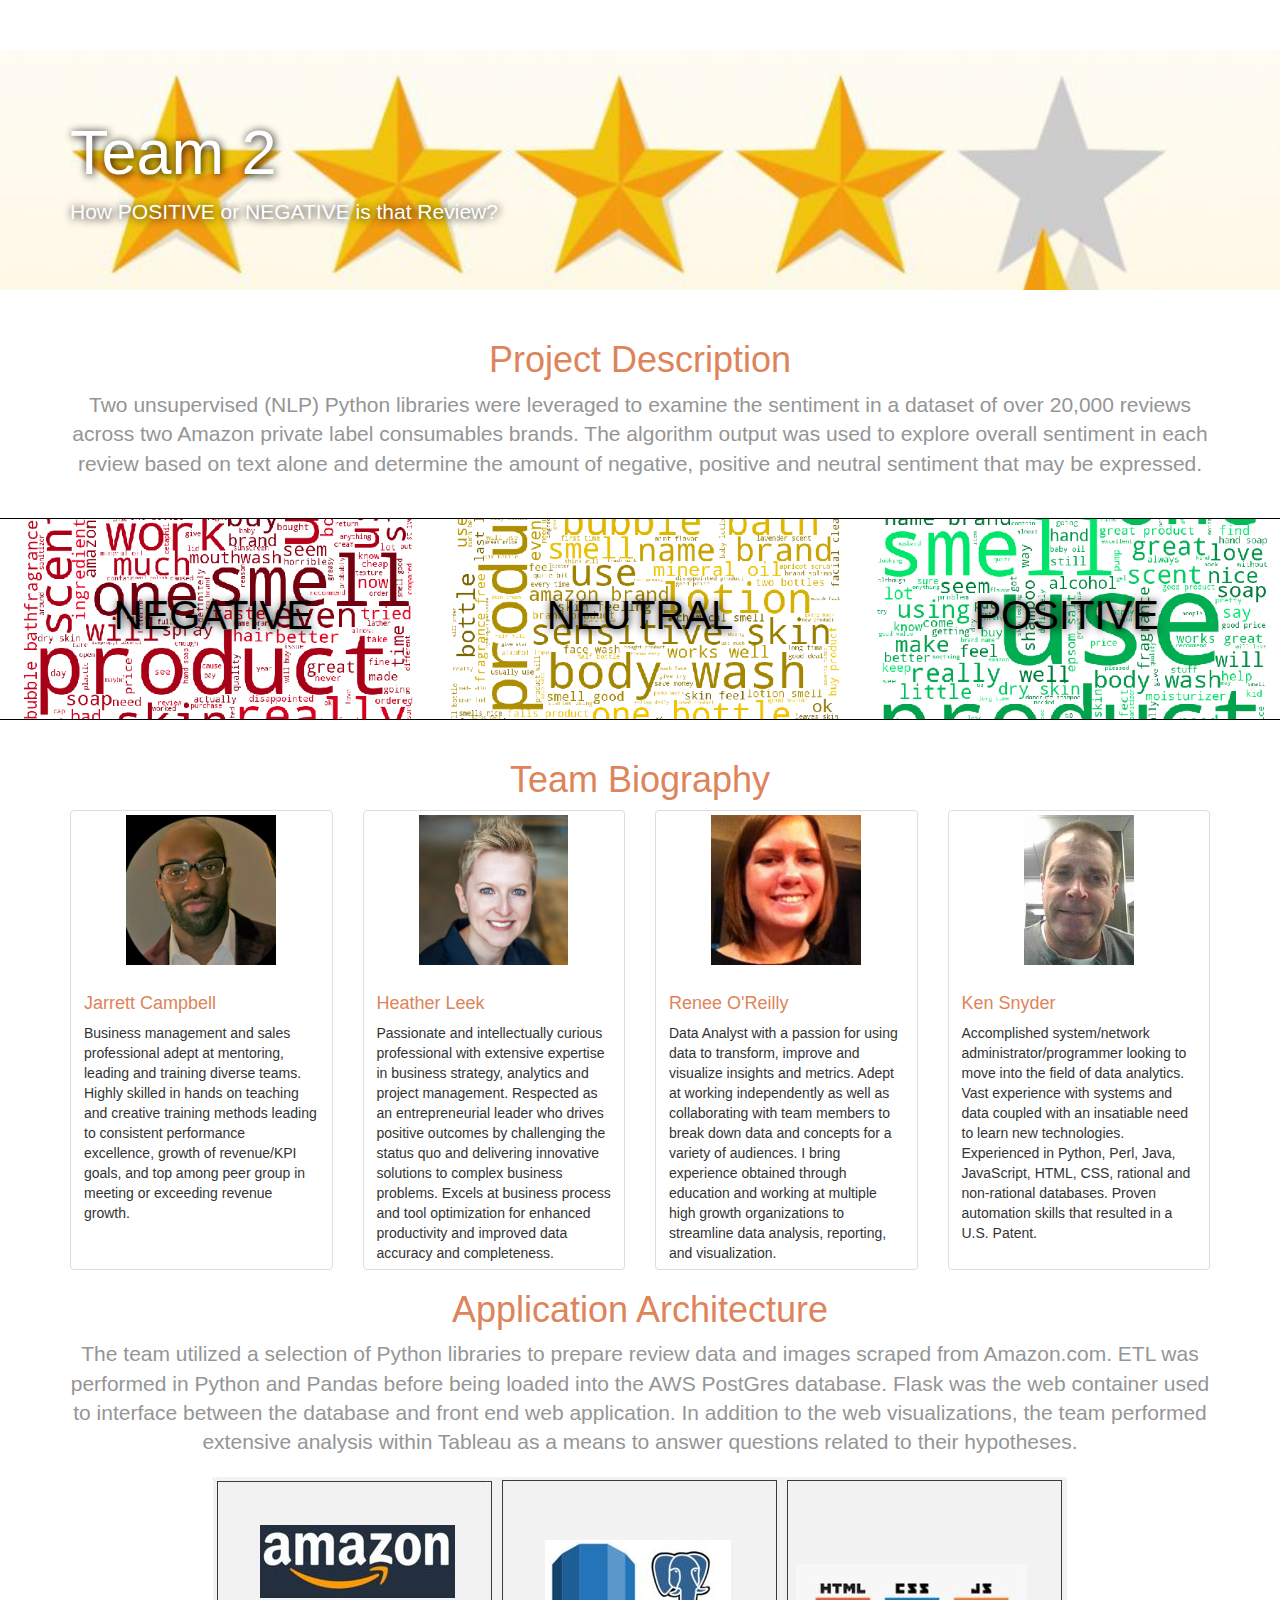
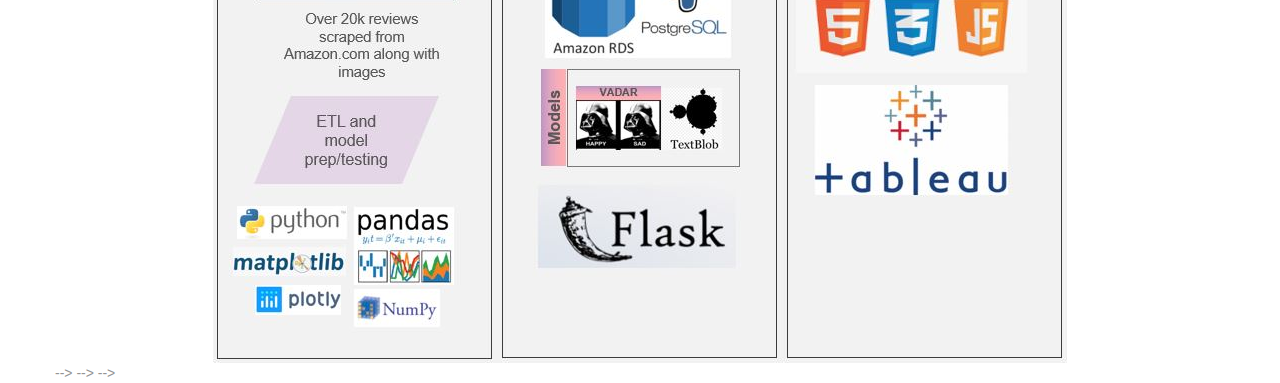
<file: business-1/business-1/index.html>
<!DOCTYPE html>
<!-- Template by Quackit.com -->
<!-- Images by various sources under the Creative Commons CC0 license and/or the Creative Commons Zero license. 
Although you can use them, for a more unique website, replace these images with your own. -->
<html lang="en">
<head>
    <meta charset="utf-8">
    <meta http-equiv="X-UA-Compatible" content="IE=edge">
    <meta name="viewport" content="width=device-width, initial-scale=1">
    <!-- The above 3 meta tags *must* come first in the head; any other head content must come *after* these tags -->

    <title>Business 2</title>

    <!-- Bootstrap Core CSS -->
    <link href="css/bootstrap.min.css" rel="stylesheet">

    <!-- Custom CSS: You can use this stylesheet to override any Bootstrap styles and/or apply your own styles -->
    <link href="css/custom.css" rel="stylesheet">

    <!-- HTML5 Shim and Respond.js IE8 support of HTML5 elements and media queries -->
    <!-- WARNING: Respond.js doesn't work if you view the page via file:// -->
    <!--[if lt IE 9]>
        <script src="https://oss.maxcdn.com/libs/html5shiv/3.7.0/html5shiv.js"></script>
        <script src="https://oss.maxcdn.com/libs/respond.js/1.4.2/respond.min.js"></script>
    <![endif]-->

</head>

<body>

    <!-- Navigation -->
    <!-- <nav class="navbar navbar-default navbar-fixed-top" role="navigation">
        <div class="container">
            Logo and responsive toggle
            <div class="navbar-header">
                <button type="button" class="navbar-toggle" data-toggle="collapse" data-target="#navbar">
                    <span class="sr-only">Toggle navigation</span>
                    <span class="icon-bar"></span>
                    <span class="icon-bar"></span>
                    <span class="icon-bar"></span>
                </button>
                <a class="navbar-brand" href="#">
                	<span class="glyphicon glyphicon-fire"></span> 
                	LOGO
                </a>
            </div>
            <!-- Navbar links -->
            <!-- <div class="collapse navbar-collapse" id="navbar">
                <ul class="nav navbar-nav navbar-right">
                    <li class="active">
                        <a href="#">Home</a>
                    </li>
                    <li>
                        <a href="#">Products</a>
                    </li>
					<li class="dropdown">
						<a href="#" class="dropdown-toggle" data-toggle="dropdown" role="button" aria-haspopup="true" aria-expanded="false">Services <span class="caret"></span></a>
						<ul class="dropdown-menu" aria-labelledby="about-us">
							<li><a href="#">Engage</a></li>
							<li><a href="#">Pontificate</a></li>
							<li><a href="#">Synergize</a></li>
						</ul>
					</li>
                    <li>
                        <a href="#">My Account</a>
                    </li>
                    <li>
                        <a href="#"><span class="glyphicon glyphicon-shopping-cart"></span> My Cart</a>
                    </li> -->
                <!-- </ul>
            </div><!-- /.navbar-collapse -->
        <!-- </div><!-- /.container -->
    <!-- </nav> --> 

	<!-- Feature -->
	<div class="jumbotron feature">
		<div class="container">
			<h1>Team 2</h1>
			<p>How POSITIVE or NEGATIVE is that Review?</p>
		</div>
	</div>


    <!-- Heading -->
    <div class="container">
        <div class="row">
            <div class="col-xs-12">
                <h1 class="text-center">Project Description</h1>
                <p class="lead text-center">Two unsupervised (NLP) Python libraries were leveraged to examine the sentiment in a dataset of over 20,000 reviews across two Amazon private label consumables brands.  The algorithm output was used to explore overall sentiment in each review based on text alone and determine the amount of negative, positive and neutral sentiment that may be expressed.</p>
            </div>
        </div>
    </div>

    <!-- Promos -->
	<div class="container-fluid">
        <div class="row promo">
        	<a href="#">
				<div class="col-md-4 promo-item item-1">
					<h3>
						NEGATIVE
					</h3>
				</div>
            </a>
            <a href="#">
				<div class="col-md-4 promo-item item-2">
					<h3>
						NEUTRAL
					</h3>
				</div>
            </a>
			
			<a href="#">
				<div class="col-md-4 promo-item item-3">
					<h3>
						POSITIVE
					</h3>
				</div>
            </a>
        </div>
    </div><!-- /.container-fluid -->

	<!-- Project Team Members -->
	<div class="container">
		<h1 class="text-center">Team Biography</h1>
		<div class="row">
		
			<!-- Team Member 1 -->
			<div class="col-sm-6 col-md-3">
				<div class="thumbnail featured-product">
					<a href="#">
						<img src="images/JCampbell.JPG" alt="">
					</a>
					<div class="caption">
						<h3>Jarrett Campbell</h3>
						<p>Business management and sales professional adept at mentoring, leading and training diverse teams.  Highly skilled in hands on teaching and creative training methods leading to consistent performance excellence, growth of revenue/KPI goals, and top among peer group in meeting or exceeding revenue growth.</p>
					</div>
				</div>
			</div>

			<!-- Team Member 2 -->
			<div class="col-sm-6 col-md-3">
				<div class="thumbnail featured-product">
					<a href="#">
						<img src="images/HLeek.jpg" alt="">
					</a>
					<div class="caption">
						<h3>Heather Leek</h3>
						<p>Passionate and intellectually curious professional with extensive expertise in business strategy, analytics and project management.  Respected as an entrepreneurial leader who drives positive outcomes by challenging the status quo and delivering innovative solutions to complex business problems.  Excels at business process and tool optimization for enhanced productivity and improved data accuracy and completeness.</p>  
					</div>
				</div>
			</div>

			<!-- Team Member 3 -->
			<div class="col-sm-6 col-md-3">
				<div class="thumbnail featured-product">
					<a href="#">
						<img src="images/ROReilly.png" alt="">
					</a>
					<div class="caption">
						<h3>Renee O'Reilly</h3>
						<p>Data Analyst with a passion for using data to transform, improve and visualize insights and metrics. Adept at working independently as well as collaborating with team members to break down data and concepts for a variety of audiences.  I bring experience obtained through education and working at multiple high growth organizations to streamline data analysis, reporting, and visualization.</p>
					</div>
				</div>
			</div>

			<!-- Team Member 4 -->
			<div class="col-sm-6 col-md-3">
				<div class="thumbnail featured-product">
					<a href="#">
						<img src="images/KSnyder.JPG" alt="">
					</a>
					<div class="caption">
						<h3>Ken Snyder</h3>
						<p>Accomplished system/network administrator/programmer looking to move into the field of data analytics. Vast experience with systems and data coupled with an insatiable need to learn new technologies. Experienced in Python, Perl, Java, JavaScript, HTML, CSS, rational and non-rational databases. Proven automation skills that resulted in a U.S. Patent.</p>
			</div>
		</div>
	</div><!-- /.container -->
	<!-- Footer -->
	<footer>
	
	
	<div class="container text-center">
		<h1>Application Architecture</h1>
		<p class="lead">The team utilized a selection of Python libraries to prepare review data and images scraped from Amazon.com.  ETL was performed in Python and Pandas before being loaded into the AWS PostGres database.  Flask was the web container used to interface between the database and front end web application. In addition to the web visualizations, the team performed extensive analysis within Tableau as a means to answer questions related to their hypotheses.</p>
		<img class="img-responsive img-rectangle center-block" src="images/Architecture diagram.JPG" alt="">
	</div><!--/.container-->
	
		
	<!-- Footer
	<footer>
	
		<h1 class="text-center">Find Us</h1>
		<!-- Map -->
		<!-- <div class="footer-map"></div>	
			
			<div class="container">
				<div class="row">
					<div class="col-sm-12 footer-info-item text-center">
						<p class="lead">
							31 Spooner Street, Quahog, Rhode Island
						</p>
						<h2>Contact Us</h2>
						<p class="lead"><span class="glyphicon glyphicon-phone-alt"></span> +1(23) 456 7890<br>
						info@example.com</p>
					</div>
				</div>
			</div> -->

		<!-- Footer Links -->
		<!-- <div class="footer-info">
			<div class="container">
				<div class="row">
					<div class="col-sm-4 footer-info-item">
						<h3>Information</h3>
						<ul class="list-unstyled">
							<li><a href="#">About Us</a></li>
							<li><a href="#">Customer Service</a></li>
							<li><a href="#">Privacy Policy</a></li>
							<li><a href="#">Sitemap</a></li>
							<li><a href="#">Orders &amp; Returns</a></li>
						</ul>
					</div>
					<div class="col-sm-4 footer-info-item">
						<h3>My Account</h3>
						<ul class="list-unstyled">
							<li><a href="#">Sign In</a></li>
							<li><a href="#">View Cart</a></li>
							<li><a href="#">My Wishlist</a></li>
							<li><a href="#">Track My Order</a></li>
							<li><a href="#">Help</a></li>
						</ul>	
					</div>
					<div class="col-sm-4 footer-info-item">
						<h3><span class="glyphicon glyphicon-list-alt"></span> Newsletter</h3>
						<p>Sign up for exclusive offers.</p>
						<div class="input-group">
							<input type="email" class="form-control" placeholder="Enter your email address">
							<span class="input-group-btn">
								<button class="btn btn-primary" type="button">
									Subscribe!
								</button>
							</span>
						</div>
					</div>
				</div><!-- /.row -->
			<!-- </div><!-- /.container -->
        <!-- </div> -->
        
        <!-- Copyright etc -->
        <!-- <div class="small-print">
        	<div class="container">
        		<p><a href="#">Terms &amp; Conditions</a> | <a href="#">Privacy Policy</a> | <a href="#">Contact</a></p>
        		<p>Copyright &copy; Example.com 2015 </p> -->
        	<!-- </div>
        </div> -->
         <!-- --> -->
	<!-- </footer> -->

	 --> -->
    <!-- jQuery -->
    <script src="js/jquery-1.11.3.min.js"></script>

    <!-- Bootstrap Core JavaScript -->
    <script src="js/bootstrap.min.js"></script>
	
	<!-- IE10 viewport bug workaround -->
	<script src="js/ie10-viewport-bug-workaround.js"></script>
	
</body>

</html>
</file>
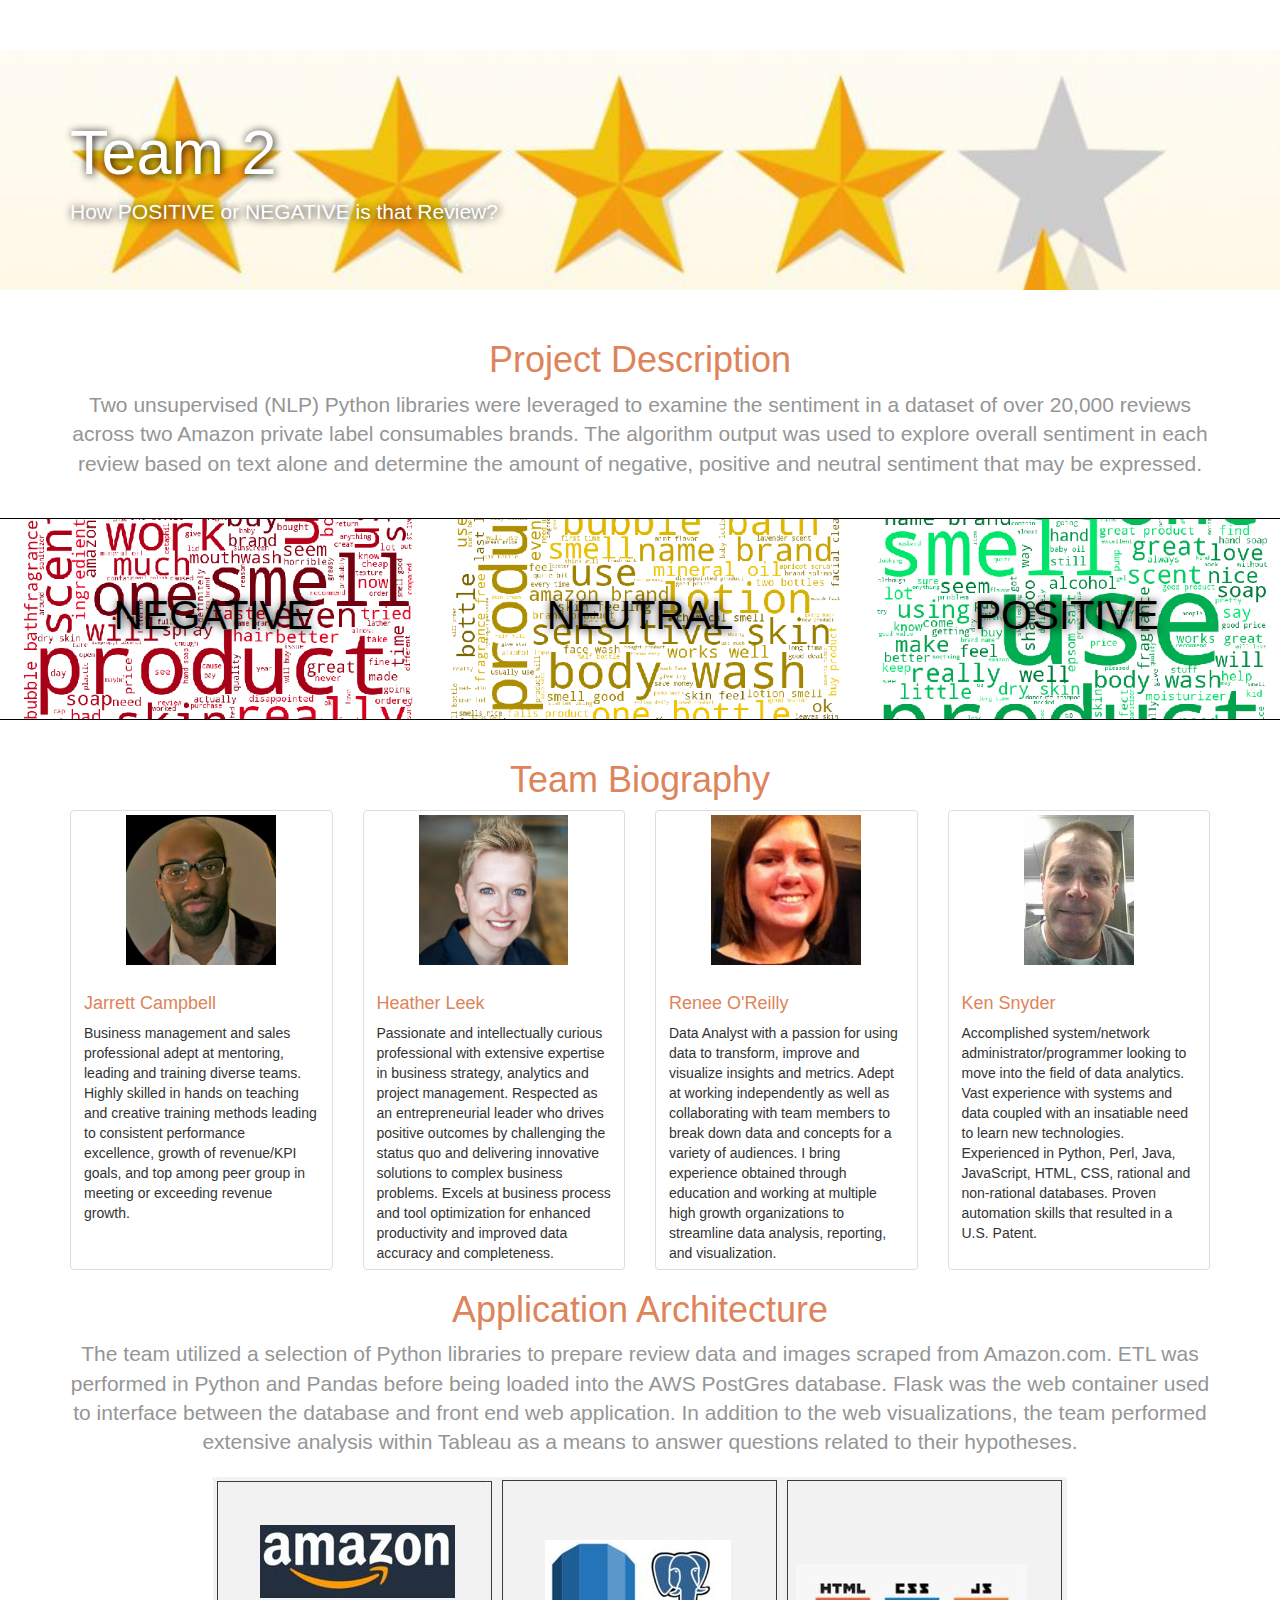
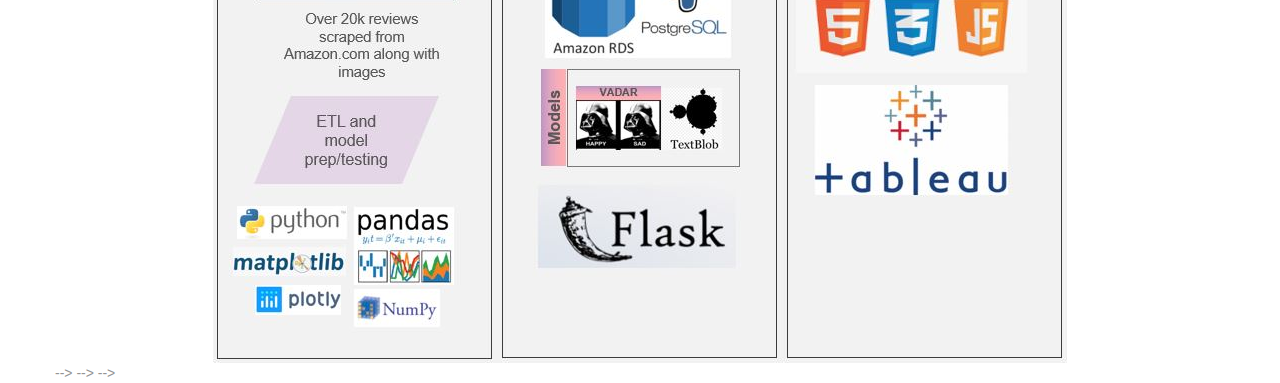
<file: static/bio.html>
<!DOCTYPE html>
<!-- Template by Quackit.com -->
<!-- Images by various sources under the Creative Commons CC0 license and/or the Creative Commons Zero license. 
Although you can use them, for a more unique website, replace these images with your own. -->
<html lang="en">
<head>
    <meta charset="utf-8">
    <meta http-equiv="X-UA-Compatible" content="IE=edge">
    <meta name="viewport" content="width=device-width, initial-scale=1">
    <!-- The above 3 meta tags *must* come first in the head; any other head content must come *after* these tags -->

    <title>Business 2</title>

    <!-- Bootstrap Core CSS -->
    <link href="../static/css/bootstrap.min.css" rel="stylesheet">

    <!-- Custom CSS: You can use this stylesheet to override any Bootstrap styles and/or apply your own styles -->
    <link href="../static/css/custom.css" rel="stylesheet">

    <!-- HTML5 Shim and Respond.js IE8 support of HTML5 elements and media queries -->
    <!-- WARNING: Respond.js doesn't work if you view the page via file:// -->
    <!--[if lt IE 9]>
        <script src="https://oss.maxcdn.com/libs/html5shiv/3.7.0/html5shiv.js"></script>
        <script src="https://oss.maxcdn.com/libs/respond.js/1.4.2/respond.min.js"></script>
    <![endif]-->

</head>

<body>

    <!-- Navigation -->
    <!-- <nav class="navbar navbar-default navbar-fixed-top" role="navigation">
        <div class="container">
            Logo and responsive toggle
            <div class="navbar-header">
                <button type="button" class="navbar-toggle" data-toggle="collapse" data-target="#navbar">
                    <span class="sr-only">Toggle navigation</span>
                    <span class="icon-bar"></span>
                    <span class="icon-bar"></span>
                    <span class="icon-bar"></span>
                </button>
                <a class="navbar-brand" href="#">
                	<span class="glyphicon glyphicon-fire"></span> 
                	LOGO
                </a>
            </div>
            <!-- Navbar links -->
            <!-- <div class="collapse navbar-collapse" id="navbar">
                <ul class="nav navbar-nav navbar-right">
                    <li class="active">
                        <a href="#">Home</a>
                    </li>
                    <li>
                        <a href="#">Products</a>
                    </li>
					<li class="dropdown">
						<a href="#" class="dropdown-toggle" data-toggle="dropdown" role="button" aria-haspopup="true" aria-expanded="false">Services <span class="caret"></span></a>
						<ul class="dropdown-menu" aria-labelledby="about-us">
							<li><a href="#">Engage</a></li>
							<li><a href="#">Pontificate</a></li>
							<li><a href="#">Synergize</a></li>
						</ul>
					</li>
                    <li>
                        <a href="#">My Account</a>
                    </li>
                    <li>
                        <a href="#"><span class="glyphicon glyphicon-shopping-cart"></span> My Cart</a>
                    </li> -->
                <!-- </ul>
            </div><!-- /.navbar-collapse -->
        <!-- </div><!-- /.container -->
    <!-- </nav> --> 

	<!-- Feature -->
	<div class="jumbotron feature">
		<div class="container">
			<h1>Team 2</h1>
			<p>How POSITIVE or NEGATIVE is that Review?</p>
		</div>
	</div>


    <!-- Heading -->
    <div class="container">
        <div class="row">
            <div class="col-xs-12">
                <h1 class="text-center">Project Description</h1>
                <p class="lead text-center">Two unsupervised (NLP) Python libraries were leveraged to examine the sentiment in a dataset of over 20,000 reviews across two Amazon private label consumables brands.  The algorithm output was used to explore overall sentiment in each review based on text alone and determine the amount of negative, positive and neutral sentiment that may be expressed.</p>
            </div>
        </div>
    </div>

    <!-- Promos -->
	<div class="container-fluid">
        <div class="row promo">
        	<a href="#">
				<div class="col-md-4 promo-item item-1">
					<h3>
						NEGATIVE
					</h3>
				</div>
            </a>
            <a href="#">
				<div class="col-md-4 promo-item item-2">
					<h3>
						NEUTRAL
					</h3>
				</div>
            </a>
			
			<a href="#">
				<div class="col-md-4 promo-item item-3">
					<h3>
						POSITIVE
					</h3>
				</div>
            </a>
        </div>
    </div><!-- /.container-fluid -->

	<!-- Project Team Members -->
	<div class="container">
		<h1 class="text-center">Team Biography</h1>
		<div class="row">
		
			<!-- Team Member 1 -->
			<div class="col-sm-6 col-md-3">
				<div class="thumbnail featured-product">
					<a href="#">
						<img src="../static/images/JCampbell.JPG" alt="">
					</a>
					<div class="caption">
						<h3>Jarrett Campbell</h3>
						<p>Business management and sales professional adept at mentoring, leading and training diverse teams.  Highly skilled in hands on teaching and creative training methods leading to consistent performance excellence, growth of revenue/KPI goals, and top among peer group in meeting or exceeding revenue growth.</p>
					</div>
				</div>
			</div>

			<!-- Team Member 2 -->
			<div class="col-sm-6 col-md-3">
				<div class="thumbnail featured-product">
					<a href="#">
						<img src="../static/images/HLeek.jpg" alt="">
					</a>
					<div class="caption">
						<h3>Heather Leek</h3>
						<p>Passionate and intellectually curious professional with extensive expertise in business strategy, analytics and project management.  Respected as an entrepreneurial leader who drives positive outcomes by challenging the status quo and delivering innovative solutions to complex business problems.  Excels at business process and tool optimization for enhanced productivity and improved data accuracy and completeness.</p>  
					</div>
				</div>
			</div>

			<!-- Team Member 3 -->
			<div class="col-sm-6 col-md-3">
				<div class="thumbnail featured-product">
					<a href="#">
						<img src="../static/images/ROReilly.png" alt="">
					</a>
					<div class="caption">
						<h3>Renee O'Reilly</h3>
						<p>Data Analyst with a passion for using data to transform, improve and visualize insights and metrics. Adept at working independently as well as collaborating with team members to break down data and concepts for a variety of audiences.  I bring experience obtained through education and working at multiple high growth organizations to streamline data analysis, reporting, and visualization.</p>
					</div>
				</div>
			</div>

			<!-- Team Member 4 -->
			<div class="col-sm-6 col-md-3">
				<div class="thumbnail featured-product">
					<a href="#">
						<img src="../static/images/KSnyder.JPG" alt="">
					</a>
					<div class="caption">
						<h3>Ken Snyder</h3>
						<p>Accomplished system/network administrator/programmer looking to move into the field of data analytics. Vast experience with systems and data coupled with an insatiable need to learn new technologies. Experienced in Python, Perl, Java, JavaScript, HTML, CSS, rational and non-rational databases. Proven automation skills that resulted in a U.S. Patent.</p>
			</div>
		</div>
	</div><!-- /.container -->
	<!-- Footer -->
	<footer>
	
	
	<div class="container text-center">
		<h1>Application Architecture</h1>
		<p class="lead">The team utilized a selection of Python libraries to prepare review data and images scraped from Amazon.com.  ETL was performed in Python and Pandas before being loaded into the AWS PostGres database.  Flask was the web container used to interface between the database and front end web application. In addition to the web visualizations, the team performed extensive analysis within Tableau as a means to answer questions related to their hypotheses.</p>
		<img class="img-responsive img-rectangle center-block" src="../static/images/architecture_diagram.jpg" alt="">
	</div><!--/.container-->
	
		
	<!-- Footer
	<footer>
	
		<h1 class="text-center">Find Us</h1>
		<!-- Map -->
		<!-- <div class="footer-map"></div>	
			
			<div class="container">
				<div class="row">
					<div class="col-sm-12 footer-info-item text-center">
						<p class="lead">
							31 Spooner Street, Quahog, Rhode Island
						</p>
						<h2>Contact Us</h2>
						<p class="lead"><span class="glyphicon glyphicon-phone-alt"></span> +1(23) 456 7890<br>
						info@example.com</p>
					</div>
				</div>
			</div> -->

		<!-- Footer Links -->
		<!-- <div class="footer-info">
			<div class="container">
				<div class="row">
					<div class="col-sm-4 footer-info-item">
						<h3>Information</h3>
						<ul class="list-unstyled">
							<li><a href="#">About Us</a></li>
							<li><a href="#">Customer Service</a></li>
							<li><a href="#">Privacy Policy</a></li>
							<li><a href="#">Sitemap</a></li>
							<li><a href="#">Orders &amp; Returns</a></li>
						</ul>
					</div>
					<div class="col-sm-4 footer-info-item">
						<h3>My Account</h3>
						<ul class="list-unstyled">
							<li><a href="#">Sign In</a></li>
							<li><a href="#">View Cart</a></li>
							<li><a href="#">My Wishlist</a></li>
							<li><a href="#">Track My Order</a></li>
							<li><a href="#">Help</a></li>
						</ul>	
					</div>
					<div class="col-sm-4 footer-info-item">
						<h3><span class="glyphicon glyphicon-list-alt"></span> Newsletter</h3>
						<p>Sign up for exclusive offers.</p>
						<div class="input-group">
							<input type="email" class="form-control" placeholder="Enter your email address">
							<span class="input-group-btn">
								<button class="btn btn-primary" type="button">
									Subscribe!
								</button>
							</span>
						</div>
					</div>
				</div><!-- /.row -->
			<!-- </div><!-- /.container -->
        <!-- </div> -->
        
        <!-- Copyright etc -->
        <!-- <div class="small-print">
        	<div class="container">
        		<p><a href="#">Terms &amp; Conditions</a> | <a href="#">Privacy Policy</a> | <a href="#">Contact</a></p>
        		<p>Copyright &copy; Example.com 2015 </p> -->
        	<!-- </div>
        </div> -->
         <!-- --> -->
	<!-- </footer> -->

	 --> -->
    <!-- jQuery -->
    <script src="../static/js/jquery-1.11.3.min.js"></script>

    <!-- Bootstrap Core JavaScript -->
    <script src="../static/js/bootstrap.min.js"></script>
	
	<!-- IE10 viewport bug workaround -->
	<script src="../static/js/ie10-viewport-bug-workaround.js"></script>
	
</body>

</html>
</file>
<file: business-1/business-1/css/custom.css>
body {
	padding-top: 50px;    /* Padding for .navbar-fixed-top. Change value if navbar height changes. Remove if using .navbar-static-top. */
	color: #959595;
	}
	
h1, 
h2, 
h3, 
h4, 
h5, 
h6 {
	color: #dd845a;
	}
	
.feature {
	background: url('../images/reviewimage.JPG');
	background-position: top right;
	background-size: cover;
	background-color: #dd845a;
	color: white;
	text-shadow: 1px 1px 8px black;
	}

.feature .btn {
	text-shadow: none;
	}
	
.promo, .footer-map {
	border-width: 1px;
	border-color: black;
	border-top-style: solid;
	border-bottom-style: solid;
	margin-top: 20px;
	margin-bottom: 20px;
	}

.promo,
.promo h3,
.promo a:link,
.promo a:visited,
.promo a:hover,
.promo a:active {
    color: black;
	text-shadow: 1px 1px 8px black;
    text-decoration: none;
}

.promo-item {
    height: 200px;
    line-height: 180px;
    text-align: center;
}

.promo-item:hover {
    background-size: 110%; 
    border: 5px solid black;
    line-height: 170px;
}

.promo-item h3 {
    font-size: 40px;
    display: inline-block;
    vertical-align: middle;
}

.item-1 {
	background: url('../images/negativeredcloud.png');
	}
	
.item-2 {
	background: url('../images/neutralyellowcloud.png');
	}
	
.item-3 {
	background: url('../images/positivegreencloud.png');
	}
		
.item-1,
.item-2,
.item-3 {
	background-size: cover;
	background-position: 50% 50%;
	}

.featured-product > img,
.featured-product > a > img {
	height: 150px;
}

.featured-product h3 {
	color: #dd845a;
	font-size: 18px;
	}

.thumbnail.featured-product {
	height: 460px;
	width: 100%;
	}


.featured-product .price {
	color: #dd845a;
	font-size: 18px;
	}
	
.featured-product .price s {
	color: #999;
	font-size: 18px;
	}
	
.footer-map {
	height: 300px;
	width: 100%;
	background: url('../images/map.jpg');
	background-size: cover;
	border-color: #ccc;
	}
.footer-info {
    padding: 20px 0;
    background: #f7f7f7;
}

.footer-info,
.footer-info a:link,
.footer-info a:hover,
.footer-info a:focus,
.footer-info a:visited {
    color: #959595;
	}

.footer-info h3 {
	color: black;
	font-size: 18px;
	}
    
.footer-info-item {
    padding: 0px 20px;
    }
    
footer .small-print {
	background-color: #fff;
	padding: 30px 0;
	text-align: center;
}


/*
*************************** 
Override Bootstrap Classes 
***************************
*/

/* Links */
a {
  color: orange;
  text-decoration: none;
}
a:hover,
a:focus {
  color: darkorange;
  text-decoration: underline;
}

/* Navbar */
.navbar-default {
  background-color: #fff;
}
.navbar-default .navbar-brand {
  color: #dd845a;
}
.navbar-default .navbar-brand:hover,
.navbar-default .navbar-brand:focus {
  color: sienna;
  background-color: transparent;
}

/* Primary Buttons */
.btn-primary {
  color: #fff;
  background-color: orange;
  border-color: orange;
}
.btn-primary:focus,
.btn-primary.focus {
  color: #fff;
  background-color: darkorange;
  border-color: darkorange;
}
.btn-primary:hover {
  color: #fff;
  background-color: darkorange;
  border-color: darkorange;
}
.btn-primary:active,
.btn-primary.active,
.open > .dropdown-toggle.btn-primary {
  color: #fff;
  background-color: darkorange;
  border-color: darkorange;
}
.btn-primary:active:hover,
.btn-primary.active:hover,
.open > .dropdown-toggle.btn-primary:hover,
.btn-primary:active:focus,
.btn-primary.active:focus,
.open > .dropdown-toggle.btn-primary:focus,
.btn-primary:active.focus,
.btn-primary.active.focus,
.open > .dropdown-toggle.btn-primary.focus {
  color: #fff;
  background-color: darkorange;
  border-color: darkorange;
}

.btn-primary.disabled,
.btn-primary[disabled],
fieldset[disabled] .btn-primary,
.btn-primary.disabled:hover,
.btn-primary[disabled]:hover,
fieldset[disabled] .btn-primary:hover,
.btn-primary.disabled:focus,
.btn-primary[disabled]:focus,
fieldset[disabled] .btn-primary:focus,
.btn-primary.disabled.focus,
.btn-primary[disabled].focus,
fieldset[disabled] .btn-primary.focus,
.btn-primary.disabled:active,
.btn-primary[disabled]:active,
fieldset[disabled] .btn-primary:active,
.btn-primary.disabled.active,
.btn-primary[disabled].active,
fieldset[disabled] .btn-primary.active {
  background-color: sandybrown;
  border-color: sandybrown;
}
</file>
<file: static/css/custom.css>
body {
	padding-top: 50px;    /* Padding for .navbar-fixed-top. Change value if navbar height changes. Remove if using .navbar-static-top. */
	color: #959595;
	}
	
h1, 
h2, 
h3, 
h4, 
h5, 
h6 {
	color: #dd845a;
	}
	
.feature {
	background: url('../images/reviewimage.JPG');
	background-position: top right;
	background-size: cover;
	background-color: #dd845a;
	color: white;
	text-shadow: 1px 1px 8px black;
	}

.feature .btn {
	text-shadow: none;
	}
	
.promo, .footer-map {
	border-width: 1px;
	border-color: black;
	border-top-style: solid;
	border-bottom-style: solid;
	margin-top: 20px;
	margin-bottom: 20px;
	}

.promo,
.promo h3,
.promo a:link,
.promo a:visited,
.promo a:hover,
.promo a:active {
    color: black;
	text-shadow: 1px 1px 8px black;
    text-decoration: none;
}

.promo-item {
    height: 200px;
    line-height: 180px;
    text-align: center;
}

.promo-item:hover {
    background-size: 110%; 
    border: 5px solid black;
    line-height: 170px;
}

.promo-item h3 {
    font-size: 40px;
    display: inline-block;
    vertical-align: middle;
}

.item-1 {
	background: url('../images/negativeredcloud.png');
	}
	
.item-2 {
	background: url('../images/neutralyellowcloud.png');
	}
	
.item-3 {
	background: url('../images/positivegreencloud.png');
	}
		
.item-1,
.item-2,
.item-3 {
	background-size: cover;
	background-position: 50% 50%;
	}

.featured-product > img,
.featured-product > a > img {
	height: 150px;
}

.featured-product h3 {
	color: #dd845a;
	font-size: 18px;
	}

.thumbnail.featured-product {
	height: 460px;
	width: 100%;
	}


.featured-product .price {
	color: #dd845a;
	font-size: 18px;
	}
	
.featured-product .price s {
	color: #999;
	font-size: 18px;
	}
	
.footer-map {
	height: 300px;
	width: 100%;
	background: url('../images/map.jpg');
	background-size: cover;
	border-color: #ccc;
	}
.footer-info {
    padding: 20px 0;
    background: #f7f7f7;
}

.footer-info,
.footer-info a:link,
.footer-info a:hover,
.footer-info a:focus,
.footer-info a:visited {
    color: #959595;
	}

.footer-info h3 {
	color: black;
	font-size: 18px;
	}
    
.footer-info-item {
    padding: 0px 20px;
    }
    
footer .small-print {
	background-color: #fff;
	padding: 30px 0;
	text-align: center;
}


/*
*************************** 
Override Bootstrap Classes 
***************************
*/

/* Links */
a {
  color: orange;
  text-decoration: none;
}
a:hover,
a:focus {
  color: darkorange;
  text-decoration: underline;
}

/* Navbar */
.navbar-default {
  background-color: #fff;
}
.navbar-default .navbar-brand {
  color: #dd845a;
}
.navbar-default .navbar-brand:hover,
.navbar-default .navbar-brand:focus {
  color: sienna;
  background-color: transparent;
}

/* Primary Buttons */
.btn-primary {
  color: #fff;
  background-color: orange;
  border-color: orange;
}
.btn-primary:focus,
.btn-primary.focus {
  color: #fff;
  background-color: darkorange;
  border-color: darkorange;
}
.btn-primary:hover {
  color: #fff;
  background-color: darkorange;
  border-color: darkorange;
}
.btn-primary:active,
.btn-primary.active,
.open > .dropdown-toggle.btn-primary {
  color: #fff;
  background-color: darkorange;
  border-color: darkorange;
}
.btn-primary:active:hover,
.btn-primary.active:hover,
.open > .dropdown-toggle.btn-primary:hover,
.btn-primary:active:focus,
.btn-primary.active:focus,
.open > .dropdown-toggle.btn-primary:focus,
.btn-primary:active.focus,
.btn-primary.active.focus,
.open > .dropdown-toggle.btn-primary.focus {
  color: #fff;
  background-color: darkorange;
  border-color: darkorange;
}

.btn-primary.disabled,
.btn-primary[disabled],
fieldset[disabled] .btn-primary,
.btn-primary.disabled:hover,
.btn-primary[disabled]:hover,
fieldset[disabled] .btn-primary:hover,
.btn-primary.disabled:focus,
.btn-primary[disabled]:focus,
fieldset[disabled] .btn-primary:focus,
.btn-primary.disabled.focus,
.btn-primary[disabled].focus,
fieldset[disabled] .btn-primary.focus,
.btn-primary.disabled:active,
.btn-primary[disabled]:active,
fieldset[disabled] .btn-primary:active,
.btn-primary.disabled.active,
.btn-primary[disabled].active,
fieldset[disabled] .btn-primary.active {
  background-color: sandybrown;
  border-color: sandybrown;
}
</file>
